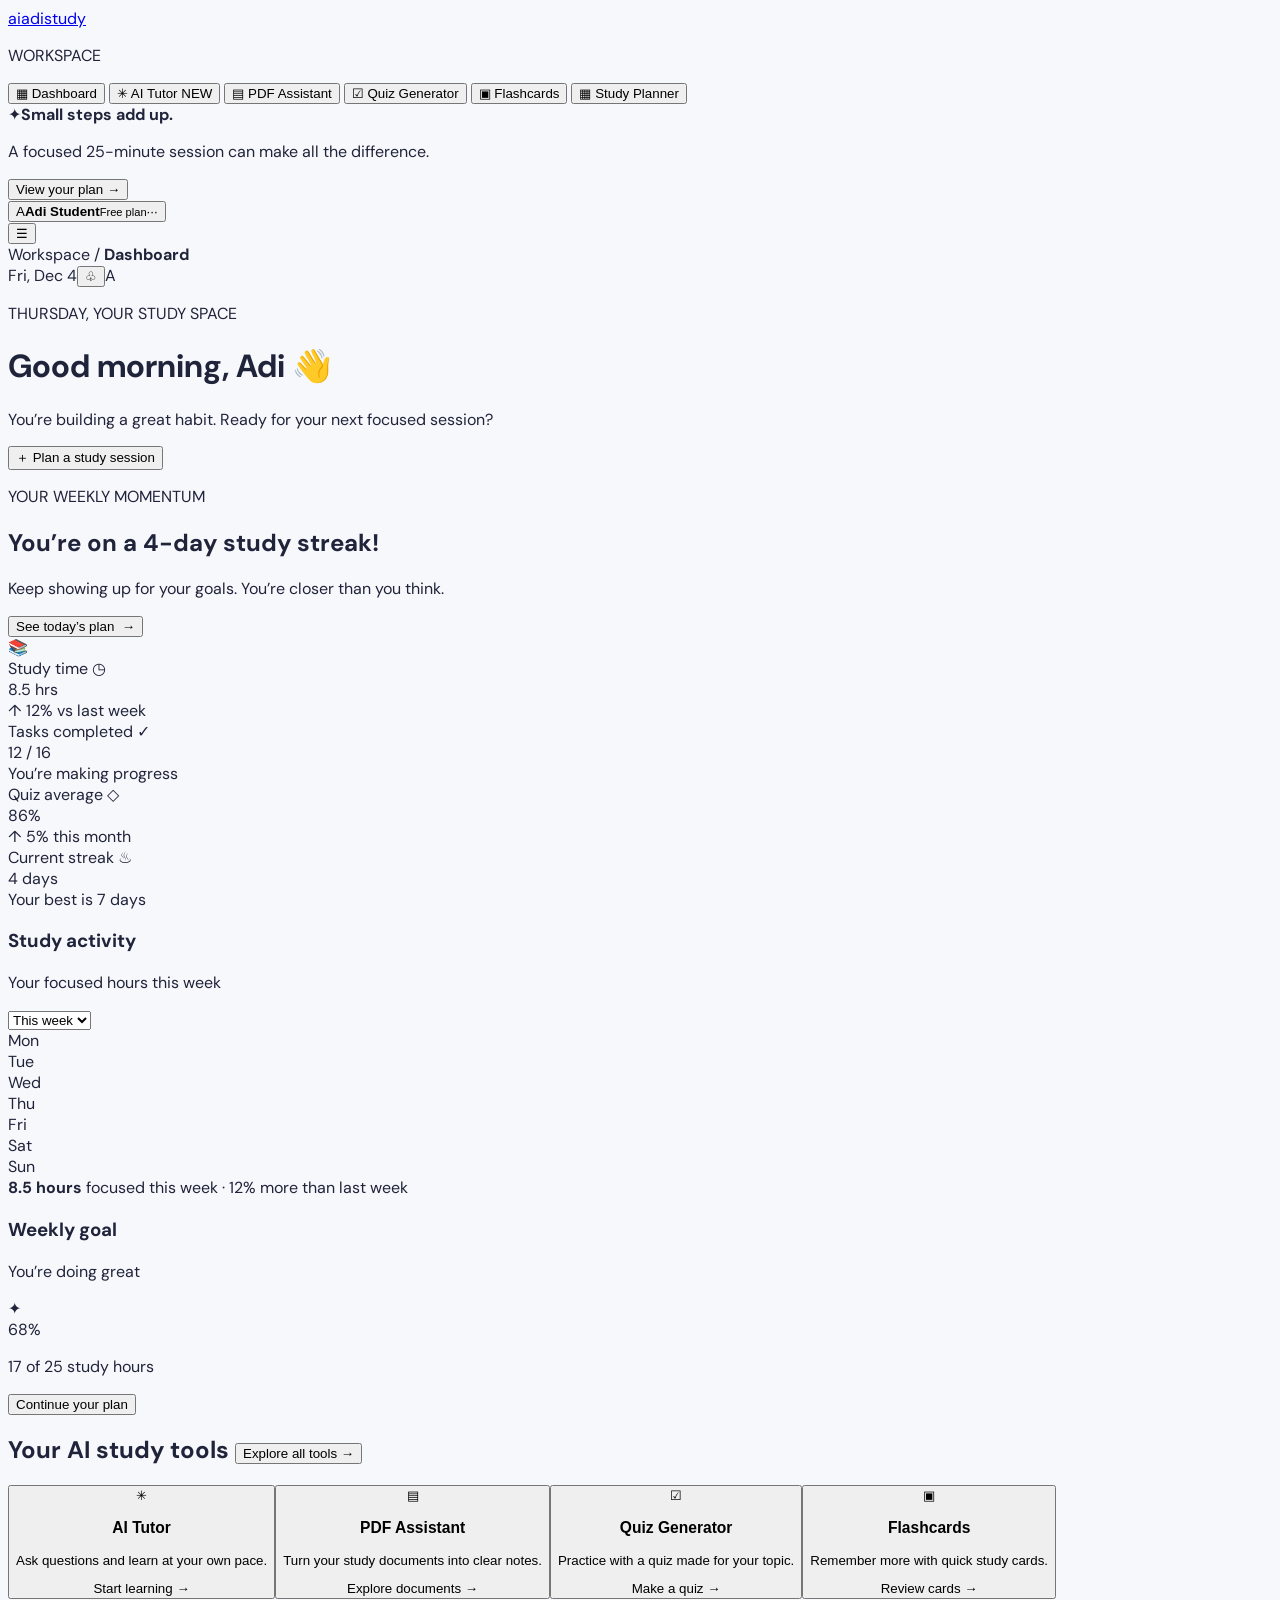
<file: index.html>
<!doctype html>
<html lang="en">
<head>
  <meta charset="UTF-8">
  <meta name="viewport" content="width=device-width, initial-scale=1.0">
  <meta name="theme-color" content="#f7f8fc">
  <meta name="description" content="AdiStudy AI — your personal workspace for smarter study sessions.">
  <title>AdiStudy AI — Study workspace</title>
  <link rel="preconnect" href="https://fonts.googleapis.com">
  <link rel="preconnect" href="https://fonts.gstatic.com" crossorigin>
  <link href="https://fonts.googleapis.com/css2?family=DM+Sans:wght@400;500;600;700&family=Manrope:wght@500;600;700;800&display=swap" rel="stylesheet">
  <link rel="stylesheet" href="app.css">
  <script src="app.js" defer></script>
</head>
<body>
  <div class="app-shell">
    <aside class="sidebar" id="sidebar">
      <a class="brand" href="#dashboard" aria-label="AdiStudy AI home"><span class="brand-mark">a<span>i</span></span><span>adi<span class="brand-light">study</span></span></a>
      <p class="nav-label">WORKSPACE</p>
      <nav class="main-nav" aria-label="Main navigation">
        <button class="nav-item active" data-view="dashboard"><span class="nav-icon">▦</span> Dashboard</button>
        <button class="nav-item" data-view="tutor"><span class="nav-icon">✳</span> AI Tutor <span class="nav-new">NEW</span></button>
        <button class="nav-item" data-view="pdf"><span class="nav-icon">▤</span> PDF Assistant</button>
        <button class="nav-item" data-view="quiz"><span class="nav-icon">☑</span> Quiz Generator</button>
        <button class="nav-item" data-view="flashcards"><span class="nav-icon">▣</span> Flashcards</button>
        <button class="nav-item" data-view="planner"><span class="nav-icon">▦</span> Study Planner</button>
      </nav>
      <div class="sidebar-spacer"></div>
      <div class="sidebar-tip"><span class="tip-spark">✦</span><strong>Small steps add up.</strong><p>A focused 25-minute session can make all the difference.</p><button class="text-button" data-view="planner">View your plan <span>→</span></button></div>
      <button class="profile"><span class="avatar">A</span><span class="profile-copy"><strong>Adi Student</strong><small>Free plan</small></span><span class="more">···</span></button>
    </aside>

    <main class="main-area">
      <header class="topbar"><button class="menu-toggle" id="menu-toggle" aria-label="Toggle navigation">☰</button><div class="breadcrumb">Workspace <span>/</span> <strong id="breadcrumb-title">Dashboard</strong></div><div class="top-actions"><span class="today-label" id="today-label"></span><button class="icon-button" aria-label="Notifications">♧<i></i></button><span class="avatar top-avatar">A</span></div></header>
      <div class="content" id="view-content" tabindex="-1"></div>
      <footer>AdiStudy AI <span>·</span> Your learning, one step at a time</footer>
    </main>
  </div>
  <div class="toast" id="toast" role="status" aria-live="polite"></div>
</body>
</html>
</file>
<file: app.css>
@import url('https://fonts.googleapis.com/css2?family=DM+Sans:wght@400;500;600;700&family=Manrope:wght@500;600;700;800&display=swap');
:root{font-family:'DM Sans',sans-serif;color:#20243a;background:#f7f8fc;font-synthesis:none;text-rendering:optimizeLegibility;--ink:#20243a;--muted:#858ba1;--line:#eceef4;--purple:#7057e8;--purple-dark:#5c43d2;--lav:#f0edff;--green:#249b78;--surface:#fff;--shadow:0 12px 35px rgba(34,37,69,.055}*{box-sizing:border-box}body{margin:0;min-width:320px;background:#f7f8fc}button,input,textarea,select{font:inherit}button{cursor:pointer}.app-shell{min-height:100vh}.sidebar{width:252px;background:#fff;border-right:1px solid var(--line);position:fixed;inset:0 auto 0 0;padding:27px 17px 15px;display:flex;flex-direction:column;z-index:5}.brand{display:flex;align-items:center;gap:10px;padding:0 9px;margin-bottom:43px;text-decoration:none;color:var(--ink);font:800 21px Manrope,sans-serif;letter-spacing:-.8px}.brand-light{font-weight:500;color:#858ba1}.brand-mark{width:34px;height:34px;border-radius:11px;background:var(--purple);color:white;display:grid;place-items:center;font-size:19px;letter-spacing:-2px}.brand-mark span{color:#dcd5ff}.nav-label{font-size:10px;letter-spacing:1.6px;color:#a6aabb;font-weight:700;margin:0 10px 12px}.main-nav{display:grid;gap:5px}.nav-item{border:0;background:transparent;color:#72788e;border-radius:10px;padding:11px 12px;display:flex;align-items:center;gap:12px;text-align:left;font-size:13px;font-weight:600;transition:.18s}.nav-item:hover{background:#f8f7ff;color:var(--purple)}.nav-item.active{color:var(--purple);background:#f0edff}.nav-icon{font-size:17px;width:19px;text-align:center}.nav-new{margin-left:auto;font-size:8px;letter-spacing:.6px;padding:3px 5px;border-radius:4px;background:#e8e2ff;color:var(--purple)}.sidebar-spacer{flex:1}.sidebar-tip{background:#f7f5ff;border:1px solid #eeebff;border-radius:13px;padding:15px;margin:12px 2px 16px}.tip-spark{color:var(--purple);font-size:18px}.sidebar-tip strong{font:700 12px Manrope;display:block;margin:8px 0 5px}.sidebar-tip p{font-size:11px;line-height:1.6;color:var(--muted);margin:0 0 10px}.text-button{border:0;background:none;color:var(--purple);font-size:11px;font-weight:700;padding:0}.text-button span{font-size:15px;margin-left:4px}.profile{display:flex;align-items:center;gap:10px;background:none;border:0;border-top:1px solid var(--line);padding:16px 3px 0;text-align:left}.avatar{flex:0 0 34px;width:34px;height:34px;border-radius:50%;display:grid;place-items:center;background:#f6cdb9;color:#754536;font-weight:700;font-size:13px}.profile-copy{display:grid;gap:3px}.profile-copy strong{font-size:11px}.profile-copy small{color:var(--muted);font-size:10px}.more{margin-left:auto;color:var(--muted);font-size:20px}.main-area{margin-left:252px;min-height:100vh;display:flex;flex-direction:column}.topbar{height:68px;border-bottom:1px solid var(--line);background:rgba(255,255,255,.82);display:flex;align-items:center;justify-content:space-between;padding:0 38px;position:sticky;top:0;z-index:3;backdrop-filter:blur(12px)}.breadcrumb{font-size:12px;color:#9297a9}.breadcrumb span{margin:0 9px;color:#c5c8d3}.breadcrumb strong{color:var(--ink);font-weight:600}.top-actions{display:flex;align-items:center;gap:20px}.today-label{font-size:11px;color:#888da0}.icon-button{position:relative;border:0;background:none;color:#747a90;font-size:19px}.icon-button i{position:absolute;width:5px;height:5px;border-radius:50%;background:#ef7d82;right:2px;top:2px}.top-avatar{width:29px;height:29px;flex-basis:29px}.menu-toggle{display:none;border:0;background:none;font-size:20px;color:var(--ink)}.content{width:min(1120px,100%);margin:0 auto;padding:35px 38px 28px;flex:1}.page-heading{display:flex;align-items:flex-end;justify-content:space-between;gap:20px;margin-bottom:24px}.eyebrow{font-size:10px;font-weight:700;letter-spacing:1.3px;color:var(--purple);text-transform:uppercase;margin:0 0 7px}.page-heading h1{font:800 25px Manrope,sans-serif;letter-spacing:-.8px;margin:0;color:var(--ink)}.page-heading p{font-size:12px;color:var(--muted);margin:7px 0 0}.primary-button,.secondary-button{border:0;border-radius:8px;padding:10px 15px;font-size:11px;font-weight:700;transition:.18s}.primary-button{background:var(--purple);color:white;box-shadow:0 5px 12px #7057e82b}.primary-button:hover{background:var(--purple-dark);transform:translateY(-1px)}.secondary-button{background:#f2efff;color:var(--purple)}.secondary-button:hover{background:#e8e2ff}.welcome-banner{position:relative;overflow:hidden;padding:25px 28px;border-radius:14px;background:linear-gradient(112deg,#735be9,#8c73f1);color:white;display:flex;align-items:center;justify-content:space-between;margin-bottom:21px;min-height:156px}.welcome-banner:after{content:'';position:absolute;width:220px;height:220px;border-radius:50%;border:1px solid #ffffff25;right:120px;top:-115px;box-shadow:0 0 0 24px #ffffff0b,0 0 0 50px #ffffff09}.welcome-copy{position:relative;z-index:1}.welcome-copy .eyebrow{color:#ded7ff}.welcome-copy h2{font:700 21px Manrope;margin:0 0 7px;letter-spacing:-.5px}.welcome-copy p{color:#ece8ff;font-size:11px;margin:0 0 16px}.welcome-banner .primary-button{background:white;color:var(--purple);box-shadow:none}.welcome-art{width:135px;height:112px;position:relative;z-index:1;display:grid;place-items:center}.art-orbit{width:90px;height:90px;border:1px solid #ffffff70;border-radius:50%;display:grid;place-items:center;transform:rotate(-25deg)}.art-orbit:before,.art-orbit:after{content:'';position:absolute;width:11px;height:11px;border-radius:50%;background:#f7c777;top:7px;left:8px}.art-orbit:after{width:7px;height:7px;top:auto;left:auto;bottom:7px;right:3px;background:#c9f1e4}.art-book{font-size:38px;transform:rotate(25deg);filter:drop-shadow(0 5px 8px #3e279855)}.stats-grid{display:grid;grid-template-columns:repeat(4,1fr);gap:13px;margin-bottom:21px}.stat-card,.panel,.feature-card,.task-card,.tool-card,.study-card{background:var(--surface);border:1px solid var(--line);border-radius:12px}.stat-card{padding:15px 16px}.stat-top{display:flex;align-items:center;justify-content:space-between;color:var(--muted);font-size:10px}.stat-icon{width:28px;height:28px;border-radius:8px;background:#f1eeff;color:var(--purple);display:grid;place-items:center;font-size:14px}.stat-value{font:800 21px Manrope;margin:11px 0 3px;letter-spacing:-.7px}.stat-note{font-size:9px;color:var(--muted)}.positive{color:var(--green);font-weight:700}.dashboard-grid{display:grid;grid-template-columns:1.45fr 1fr;gap:15px}.panel{padding:17px 18px}.panel-heading{display:flex;align-items:center;justify-content:space-between;margin-bottom:15px}.panel-heading h3{margin:0;font:700 13px Manrope}.panel-heading p{font-size:10px;color:var(--muted);margin:4px 0 0}.week-select{border:1px solid var(--line);background:white;border-radius:6px;padding:6px 8px;color:#73798d;font-size:9px}.chart-area{height:155px;display:flex;align-items:flex-end;justify-content:space-around;gap:14px;padding:8px 2px 0;border-bottom:1px solid var(--line);background:repeating-linear-gradient(to bottom,transparent 0,transparent 37px,#f0f1f5 38px)}.bar-group{height:100%;display:flex;align-items:flex-end;gap:4px;position:relative;flex:1;justify-content:center}.bar{width:11px;border-radius:4px 4px 0 0;background:#cfc6fb;transition:height .3s}.bar.primary{background:#765fe9}.bar-day{position:absolute;bottom:-21px;color:#9da1af;font-size:9px}.chart-foot{padding-top:27px;font-size:9px;color:var(--muted)}.chart-foot strong{color:var(--ink)}.focus-panel{background:#fcfbff;border-color:#eeebff}.focus-ring{width:72px;height:72px;border-radius:50%;margin:7px auto 10px;background:conic-gradient(var(--purple) 0 68%,#ece9fa 68%);display:grid;place-items:center;position:relative}.focus-ring:before{content:'';position:absolute;inset:7px;background:white;border-radius:50%}.focus-ring span{position:relative;font:700 15px Manrope}.focus-panel .panel-heading{margin-bottom:6px}.focus-caption{text-align:center;color:var(--muted);font-size:10px;margin:0 0 13px}.focus-panel .primary-button{width:100%;padding:9px}.section-title{font:700 13px Manrope;margin:22px 0 12px;display:flex;justify-content:space-between;align-items:center}.section-title button{border:0;background:none;color:var(--purple);font-size:10px;font-weight:700}.feature-grid{display:grid;grid-template-columns:repeat(4,1fr);gap:12px}.feature-card{padding:15px 14px;text-align:left;transition:.2s}.feature-card:hover{transform:translateY(-2px);box-shadow:var(--shadow);border-color:#dcd5ff}.feature-icon{width:33px;height:33px;display:grid;place-items:center;border-radius:9px;font-size:16px;margin-bottom:11px;background:#f1eeff;color:var(--purple)}.feature-card:nth-child(2) .feature-icon{background:#e9f8f2;color:#279775}.feature-card:nth-child(3) .feature-icon{background:#fff4e5;color:#dd9a36}.feature-card:nth-child(4) .feature-icon{background:#eaf4ff;color:#548bcd}.feature-card h3{font:700 11px Manrope;margin:0 0 5px}.feature-card p{color:var(--muted);font-size:9px;line-height:1.5;margin:0 0 11px}.feature-link{font-size:9px;color:var(--purple);font-weight:700}.tool-layout{display:grid;grid-template-columns:minmax(0,1.5fr) minmax(230px,.8fr);gap:16px;align-items:start}.tool-card{padding:20px}.tool-card h2{font:700 15px Manrope;margin:0 0 7px}.tool-card>p{font-size:11px;color:var(--muted);line-height:1.6;margin:0 0 16px}.form-label{display:block;font-size:10px;font-weight:700;margin:0 0 7px}.text-area,.text-input,.select-input{width:100%;border:1px solid #e7e8ef;border-radius:8px;padding:11px 12px;color:var(--ink);font-size:11px;outline:none;background:white}.text-area:focus,.text-input:focus,.select-input:focus{border-color:#a99af4;box-shadow:0 0 0 3px #f2efff}.text-area{resize:vertical;min-height:100px;line-height:1.6}.form-row{display:flex;gap:10px;align-items:center;margin-top:12px}.response-box{margin-top:16px;padding:14px;border:1px solid #eeebff;background:#faf9ff;border-radius:9px;font-size:11px;line-height:1.7;color:#565b70;display:none}.response-box.visible{display:block}.response-box strong{color:var(--ink)}.chat-messages{display:grid;gap:10px;max-height:300px;overflow:auto;margin:15px 0}.message{padding:11px 13px;background:#f5f3ff;border-radius:10px 10px 10px 3px;font-size:11px;line-height:1.6;color:#535970;max-width:90%}.message.user{justify-self:end;background:var(--purple);color:#fff;border-radius:10px 10px 3px 10px}.upload-zone{border:1px dashed #c9c1ef;border-radius:10px;text-align:center;padding:27px 15px;background:#fbfaff}.upload-zone span{font-size:25px;color:var(--purple)}.upload-zone p{font-size:10px;color:var(--muted);margin:8px 0 12px}.upload-zone input{max-width:100%;font-size:10px}.side-note{background:#f8f7ff;padding:15px;border-radius:10px;margin-top:12px}.side-note h3{font:700 11px Manrope;margin:0 0 8px}.side-note p,.side-note li{font-size:10px;line-height:1.65;color:var(--muted)}.side-note ul{padding-left:17px;margin:5px 0}.quiz-question{padding:16px;background:#fbfaff;border-radius:10px;margin:12px 0}.quiz-question h3{font:700 12px Manrope;margin:0 0 12px}.answer-option{display:flex;gap:8px;align-items:center;border:1px solid var(--line);padding:9px;border-radius:7px;margin:7px 0;font-size:10px;cursor:pointer}.answer-option:hover{border-color:#b9adfa}.answer-option input{accent-color:var(--purple)}.answer-option.correct{background:#edfaf4;border-color:#95d8bc}.answer-option.incorrect{background:#fff1f0;border-color:#f0b5b1}.flashcard{min-height:210px;border-radius:14px;background:linear-gradient(135deg,#765fe9,#927bf1);color:white;display:grid;place-items:center;text-align:center;padding:28px;cursor:pointer;box-shadow:0 10px 24px #7057e82b}.flashcard .flash-label{font-size:9px;text-transform:uppercase;letter-spacing:1.4px;color:#e3ddff}.flashcard h2{font:700 18px Manrope;line-height:1.5;margin:12px 0}.flashcard small{color:#e3ddff;font-size:9px}.flash-controls{display:flex;align-items:center;justify-content:center;gap:15px;margin-top:14px}.planner-list{display:grid;gap:8px}.planner-task{display:flex;align-items:center;gap:10px;padding:12px;border:1px solid var(--line);border-radius:9px;background:#fff}.planner-task input{accent-color:var(--purple);width:15px;height:15px}.planner-task span{font-size:11px;flex:1}.planner-task.done span{text-decoration:line-through;color:#a3a6b3}.planner-task small{font-size:9px;color:var(--muted)}.empty-state{text-align:center;color:var(--muted);font-size:11px;padding:25px}.toast{position:fixed;bottom:24px;right:25px;padding:12px 16px;border-radius:9px;background:#24263b;color:white;font-size:11px;box-shadow:var(--shadow);opacity:0;transform:translateY(8px);transition:.2s;pointer-events:none;z-index:10}.toast.show{opacity:1;transform:translateY(0)}footer{text-align:center;padding:15px;color:#a3a6b4;font-size:9px}footer span{padding:0 5px}.muted{color:var(--muted)}.hidden{display:none!important}
@media(max-width:1000px){.sidebar{width:220px}.main-area{margin-left:220px}.content{padding:28px 25px}.topbar{padding:0 25px}.stats-grid{grid-template-columns:repeat(2,1fr)}.feature-grid{grid-template-columns:repeat(2,1fr)}}
@media(max-width:720px){.sidebar{transform:translateX(-100%);transition:transform .22s;box-shadow:var(--shadow)}.sidebar.open{transform:translateX(0)}.main-area{margin-left:0}.menu-toggle{display:block}.topbar{height:59px;padding:0 16px;gap:12px}.breadcrumb{flex:1}.today-label{display:none}.content{padding:25px 16px}.page-heading{align-items:flex-start;flex-direction:column}.page-heading .primary-button{align-self:flex-start}.welcome-banner{padding:20px;min-height:145px}.welcome-art{width:85px}.dashboard-grid,.tool-layout{grid-template-columns:1fr}.feature-grid{grid-template-columns:repeat(2,1fr)}.stats-grid{gap:9px}.stat-card{padding:12px}.stat-value{font-size:18px}.tool-layout .side-column{order:2}.top-actions{gap:12px}}
@media(max-width:420px){.feature-grid{grid-template-columns:1fr 1fr;gap:8px}.feature-card{padding:12px 10px}.welcome-art{display:none}.chart-area{gap:7px}.bar{width:8px}.form-row{flex-wrap:wrap}.form-row .primary-button{width:100%}.top-actions{gap:8px}}
</file>
